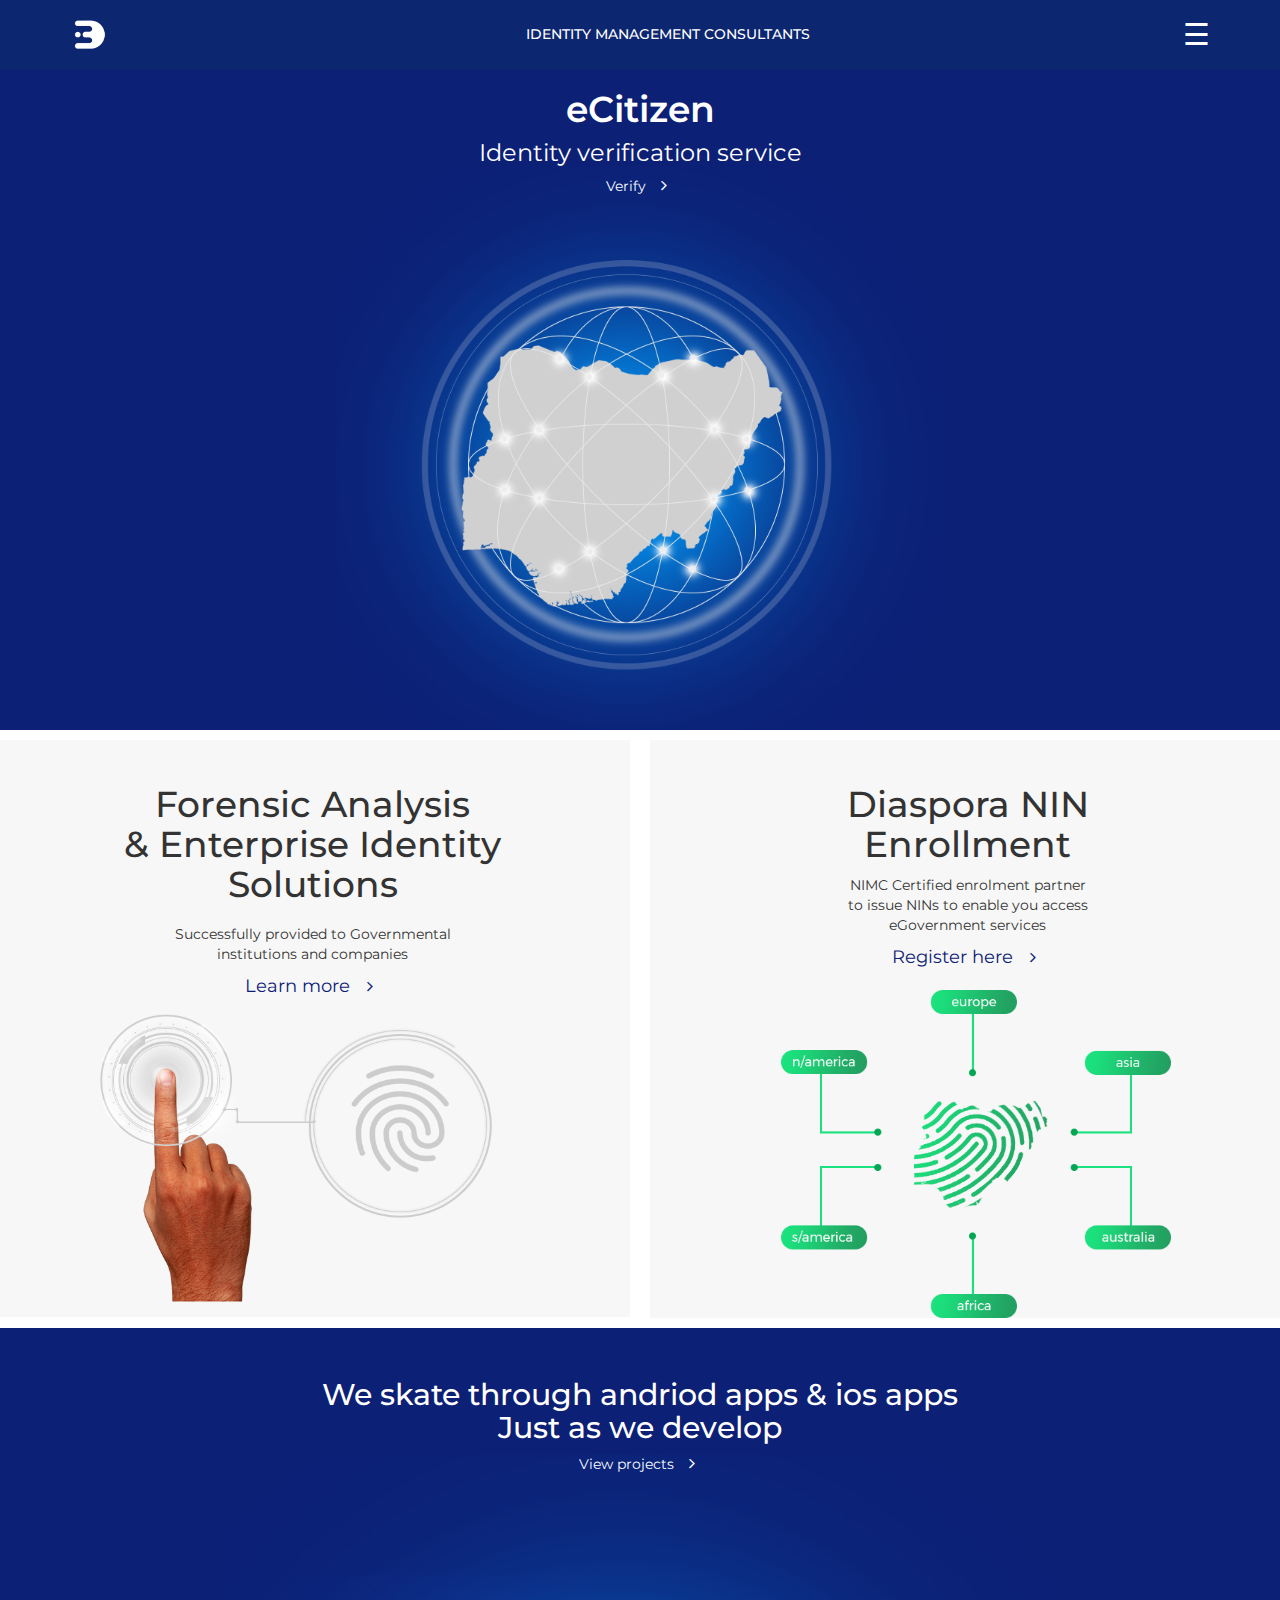
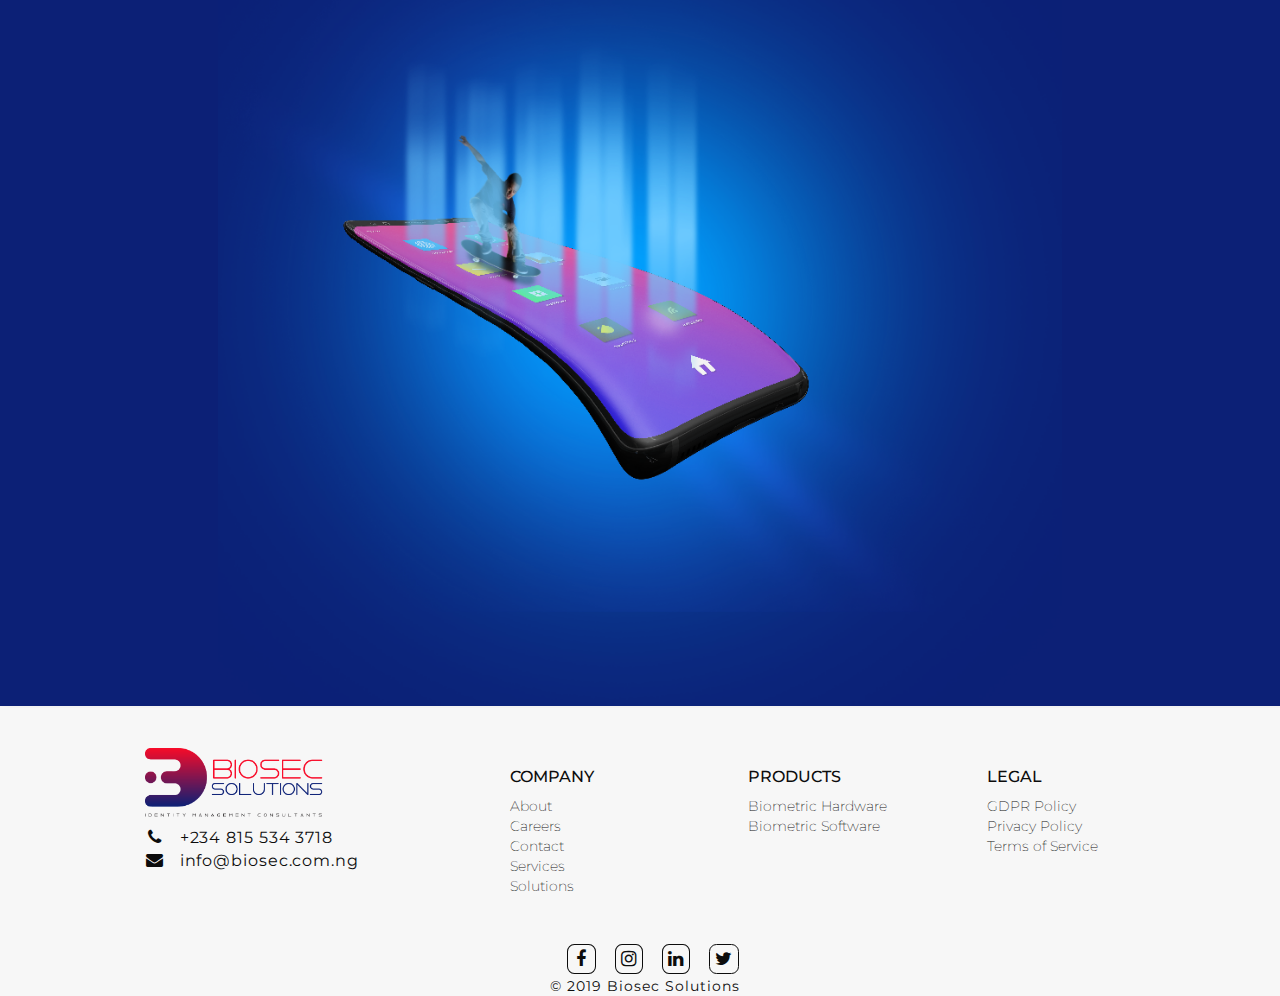
<file: biosec website/index.html>
<!DOCTYPE html>
<html lang="en">

<head>
    <meta charset="UTF-8">
    <meta name="viewport" content="width=device-width, initial-scale=1.0">
    <meta http-equiv="X-UA-Compatible" content="ie=edge">
    <title>Biosec_Hompage</title>
    <link rel="stylesheet" href="https://cdnjs.cloudflare.com/ajax/libs/font-awesome/4.7.0/css/font-awesome.min.css">
    <link rel="stylesheet" href="bootstrap.min.css">
    <link href="https://fonts.googleapis.com/css?family=Montserrat&display=swap" rel="stylesheet">
    <link rel="stylesheet" href="style.css">
    <script src="jquery-3.4.1.min.js"></script>
    <script src="bootstrap.min.js"></script>

</head>

<body>
	 <div class="navbar navbar-inverse navbar-fixed-top">
        <div class="container">
            <div class="navbar-header">
                <div class="navbar-brand">
                    <a href="index.html"><img height="40px" src="img/BIOSEC Solutions Logo-03.png"></a>
                </div>
                
            </div>
            <div class="text-center">
                <h4>IDENTITY MANAGEMENT CONSULTANTS</h4>
            </div>
            <div class="hamburger">
                <ul class="nav navbar-nav navbar-right">
                    <li class="dropdown"><a class="dropdown-toggle" data-toggle="dropdown" href="#">&#9776</a>
                        <ul class="dropdown-menu text-right">
                            <li class="text-right"><a href="service.html">Services</a></li>
                            <li class="text-right"><a href="solutions.html">Solutions</a></li>
                            <li class="text-right"><a href="large_scale.html">Biometric Products</a></li>
                            <li class="text-right"><a href="project.html">Projects</a></li>
                            <li class="text-right"><a href="about.html"> About</a></li>
                            <li class="text-right"><a href="#">Careers</a></li>
                            <li class="text-right"><a href="#">Contact</a></li>
                        </ul>
                    </li>
                </ul>
            </div>
        </div>
    </div>
		
    <div class="container-fluid">
        <div class="row blue">
            <div class="middle-text1 text-center">
                <h1 class="page-heading">eCitizen</h1>
                <h4>Identity verification service </h4>
                <a href="#">Verify&nbsp;&nbsp;<i class="fa fa-angle-right"></i></a>
            </div>
            <div class="text-center">
				<br><br>
                <img class="col-xs-12 col-md-6 col-md-offset-3" src="img/e-citizen-map.png" alt="eCitizen">
            </div>
            </div>
        </div>
        <div class="row">
            <div class="col-md-6 grey">
                <div class="grey-text text-center">
                    <h2>Forensic Analysis <br> & Enterprise Identity <br> Solutions</h2>
                    <p>Successfully provided to Governmental <br> institutions and companies</p>
                    <a href="#">Learn more&nbsp;&nbsp;<i class="fa fa-angle-right"></i></a>
                    <br>
                    <div class="text-center">
                        <img class="col-md-10" src="img/biometric-hand.png" alt="forensics">
                    </div>
                </div>
            </div>
            <div class="col-md-6 grey">
                <div class="grey-text text-center">
                    <h1>Diaspora NIN <br> Enrollment</h1>
                    <p>NIMC Certified enrolment partner <br> to issue NINs to enable you access <br> eGovernment
                        services
                    </p>
                    <a href="#">Register here&nbsp;&nbsp;<i class="fa fa-angle-right"></i></a>
                    <br><br>
                    <div class="col-md-offset-2">
                        <img class="col-md-10" src="img/Diaspora-Enrolment.png" alt="enrollment">
                    </div>
                </div>
            </div>
        </div>
        <div class="row blue">
            <div class="middle-text2 col-xs-12 col-md-12">
                <h2 class="text-center">We skate through andriod apps & ios apps
                    <br>Just as we develop
                </h2>
                <p class="text-center"><a href="#">View projects&nbsp;&nbsp;<i class="fa fa-angle-right"></i></a></p>
            </div>
            <div class="text-center">
                <img class="col-xs-12 col-md-8 col-md-offset-2" src="img/Mobile-Development_Skating-image.png" alt="Mobile-Development">
            </div>
        </div>
	</div>
			<footer>
        <div class="footer-content">
            <div class="footer-contact">
                <a href="https://www.biosec.com.ng">
                    <img src="img/BIOSEC Solutions_identity management consultants_Logo.png"
                        alt="Biosec footer logo">
                </a>
                <span><i class="fa fa-phone"></i> &nbsp; +234 815 534 3718</span>
                <span><i class="fa fa-envelope"></i> &nbsp; info@biosec.com.ng</span>
            </div>
            <div class="footer-section company">
                <h2>company</h2>
                <ul>
                    <a href="https://www.biosec.com.ng/about.php">
                        <li>About</li>
                    </a>
                    <a href="https://www.biosec.com.ng/careers.php">
                        <li>Careers</li>
                    </a>
                    <a href="https://www.biosec.com.ng/contact.php">
                        <li>Contact</li>
                    </a>
                    <a href="https://www.biosec.com.ng/our-services.php">
                        <li>Services</li>
                    </a>
                    <a href="https://www.biosec.com.ng/our-solutions.php">
                        <li>Solutions</li>
                    </a>
                </ul>
            </div>
            <div class="footer-section biometric">
                <h2>products</h2>
                <ul>
                    <a href="https://www.biosec.com.ng/biometric-hardware.php">
                        <li>Biometric Hardware</li>
                    </a>
                    <a href="https://www.biosec.com.ng/biometric-software.php">
                        <li>Biometric Software</li>
                    </a>
                </ul>
            </div>
            <div class="footer-section legal">
                <h2>legal</h2>
                <a href="https://www.biosec.com.ng/view.php?download_file=BIOSEC_Data_Protection_Policy.pdf"
                    target="_blank">GDPR Policy</a>
                <a href="https://www.biosec.com.ng/view.php?download_file=BIOSEC_Privacy_Notice.pdf"
                    target="_blank">Privacy Policy</a>
                <a href="terms of service.html" target="_blank"> Terms of Service</a>
            </div>

            <div class="footer-bottom">
                <!--Footer Bottom container-->
                <div class="socials">
                    <a href="https://www.facebook.com/biosecng/" target="_blank">
                        <span><i class="fa fa-facebook"></i></span>
                    </a>
                    <a href="https://www.instagram.com/biosec.solutions" target="_blank">
                        <span><i class="fa fa-instagram"></i></span>
                    </a>
                    <a href="https://ng.linkedin.com/company/biosec-solutions/" target="_blank">
                        <span><i class="fa fa-linkedin"></i></span>
                    </a>
                    <a href="https://twitter.com/BiosecSol" target="_blank">
                        <span><i class="fa fa-twitter"></i></span>
                    </a>
                </div>
                <span>&copy; 2019 Biosec Solutions</span>
            </div>
    </footer>
</body>

</html>
</file>
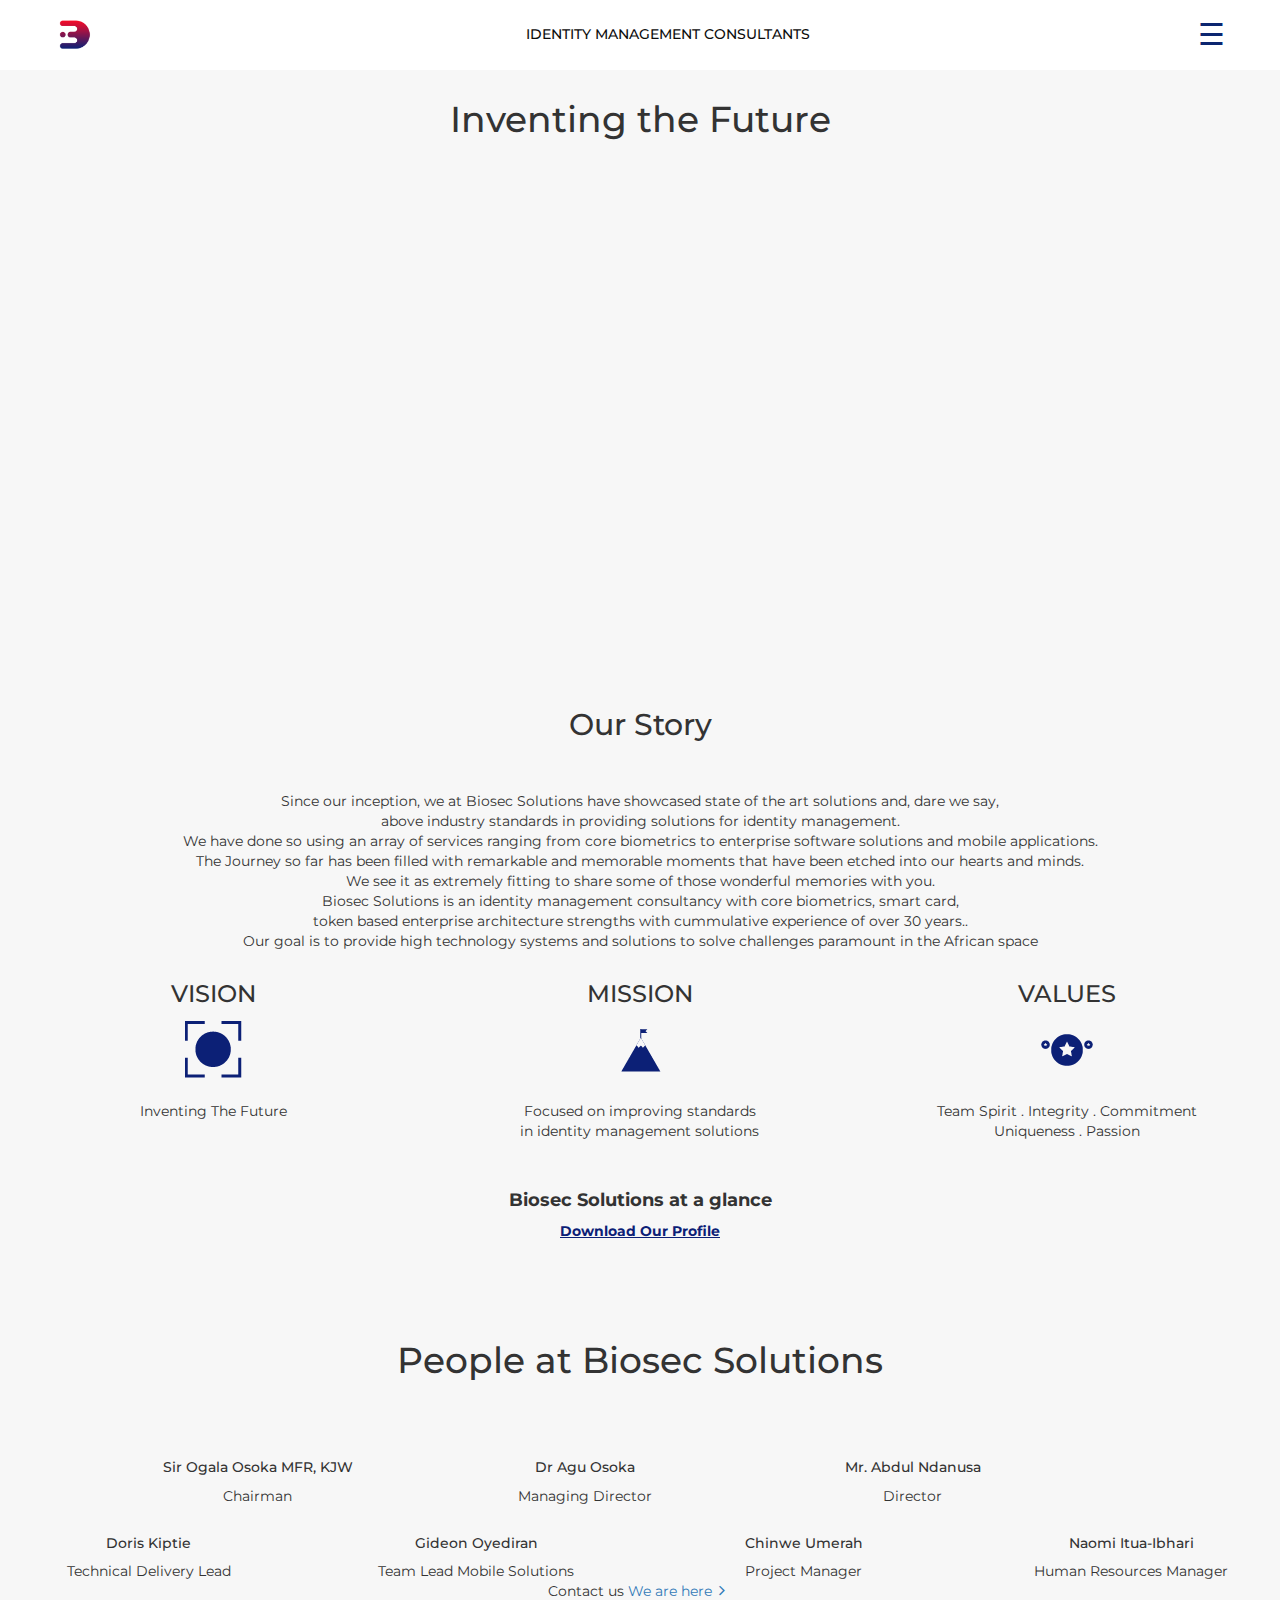
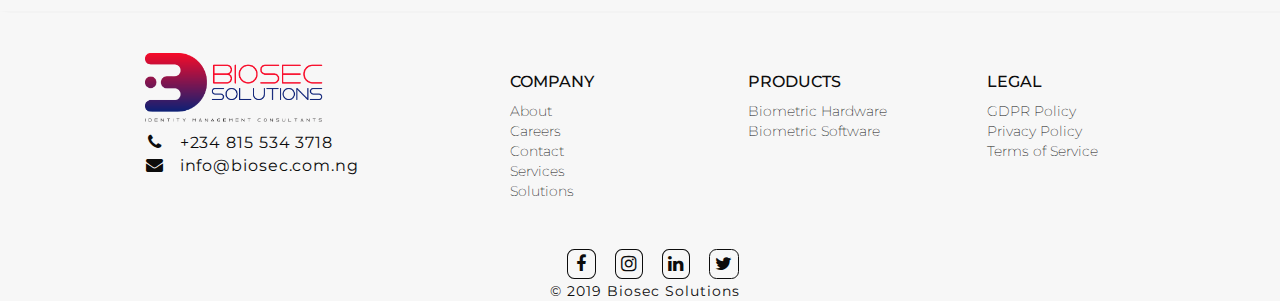
<file: biosec website/about.html>
<!DOCTYPE html>
<html lang="en">

<head>
    <meta charset="UTF-8">
    <meta name="viewport" content="width=device-width, initial-scale=1.0">
    <meta http-equiv="X-UA-Compatible" content="ie=edge">
    <title>Biosec_Hompage</title>
    <link rel="stylesheet" href="https://cdnjs.cloudflare.com/ajax/libs/font-awesome/4.7.0/css/font-awesome.min.css">
    <link rel="stylesheet" href="bootstrap.min.css">
    <link href="https://fonts.googleapis.com/css?family=Montserrat&display=swap" rel="stylesheet">
    <link rel="stylesheet" href="style.css">
    <script src="jquery-3.4.1.min.js"></script>
    <script src="bootstrap.min.js"></script>

</head>

<body>
	 <div class="navbar navbar-default navbar-fixed-top">
        <div class="container">
		<div class="row">
            <div class="navbar-header">
                <div class="navbar-brand">
                   <a href="index.html"><img height="40px" src="img/BIOSEC Solutions Logo-02.png"></a>
                </div>
                
            </div>
            <div class="text-center">
                <h4>IDENTITY MANAGEMENT CONSULTANTS</h4>
            </div>
            <div class="hamburger">
                <ul class="nav navbar-nav navbar-right">
                    <li class="dropdown"><a class="dropdown-toggle" data-toggle="dropdown" href="#">&#9776</a>
                        <ul class="dropdown-menu text-right">
                            <li class="text-right"><a href="service.html">Services</a></li>
                            <li class="text-right"><a href="solutions.html">Solutions</a></li>
                            <li class="text-right"><a href="large_scale.html">Biometric Products</a></li>
                            <li class="text-right"><a href="project.html">Projects</a></li>
                            <li class="text-right"><a href="about.html">About</a></li>
                            <li class="text-right"><a href="#">Careers</a></li>
                            <li class="text-right"><a href="#">Contact</a></li>
                        </ul>
                    </li>
                </ul>
            </div>
			</div>
        </div>
    </div>
	
    <div class="container-fluid about">
        <div class="row ">
            <div class="text-center">
				<h1 class="page-heading">Inventing the Future</h1>
				<iframe class="col-xs-12 col-md-8 col-md-offset-2" height="468" src="https://www.youtube.com/embed/JCKHPsOPziQ" frameborder="0" allow="accelerometer; autoplay; encrypted-media; gyroscope; picture-in-picture" allowfullscreen></iframe>
            </div>
        </div>
		
		<div class="row ">
            <div class="text-center">
				<h2 class="page-heading">Our Story</h2>
				<p>Since our inception, we at Biosec Solutions have showcased state of the art solutions and, dare we say,
				<br>above industry standards in providing solutions for identity management.
				<br>We have done so using an array of services ranging from core biometrics to enterprise software solutions and mobile applications.
				<br>The Journey so far has been filled with remarkable and memorable moments that have been etched into our hearts and minds.
				<br>We see it as extremely fitting to share some of those wonderful memories with you.
				<br>Biosec Solutions is an identity management consultancy with core biometrics, smart card,
				<br>token based enterprise architecture strengths with cummulative experience of over 30 years..
				<br>Our goal is to provide high technology systems and solutions to solve challenges paramount in the African space</p>
			</div>
				<div class="text-center">
					<div class="col-md-4">
						<h3>VISION</h3>
						<img class="about_images" src="img/biosec about page_icon-01.png">
						<p>Inventing The Future</p>
					</div>
					
					<div class="col-md-4">
						<h3>MISSION</h3>
						<img class="about_images" src="img/biosec about page_icon-02.png">
						
						<p>Focused on improving standards
							<br>in identity management solutions</p>
					</div>
					
					<div class="col-md-4">
						<h3>VALUES</h3>
						<img class="about_images" src="img/biosec about page_icon-03.png">
						<p>Team Spirit . Integrity . Commitment
							<br>Uniqueness . Passion</p>
					</div>
				</div>

				<div class="col-md-12">
					<div class="text-center">
						<div class="download_profile">
							<h4><b>Biosec Solutions at a glance</b></h4>
							<a href="#">Download Our Profile</a>
						</div>
					</div>
				</div>
				
			<div class="row ">
				<div class="text-center">
					<h1 class="page-heading">People at Biosec Solutions</h1>
					<div class="col-md-3 col-md-offset-1">
						<div class="text-center">
							<img>
						</div>
						<h5>Sir Ogala Osoka MFR, KJW</h5>
						<span>Chairman</span>
					</div>
					<div class="col-md-3">
						<div class="text-center">
							<img>
						</div>
						<h5>Dr Agu Osoka</h5>
						<span>Managing Director</span>
					</div>
					<div class="col-md-3">
						<div class="text-center">
							<img>
						</div>
						<h5>Mr. Abdul Ndanusa</h5>
						<span>Director</span>
					</div>
					<br>
					<div class="col-md-3">
						<div class="text-center">
							<img>
						</div>
						<h5>Doris Kiptie</h5>
						<span>Technical Delivery Lead</span>
					</div>
					<div class="col-md-3">
						<div class="text-center">
							<img>
						</div>
						<h5>Gideon Oyediran</h5>
						<span>Team Lead Mobile Solutions</span>
					</div>
					<div class="col-md-3">
						<div class="text-center">
							<img>
						</div>
						<h5>Chinwe Umerah</h5>
						<span>Project Manager</span>
					</div>
					<div class="col-md-3">
						<div class="text-center">
							<img>
						</div>
						<h5>Naomi Itua-Ibhari</h5>
						<span>Human Resources Manager</span>
					</div>
				</div>
        </div>
		
			<div class="text-center">
				<p>Contact us&nbsp;<a href="#">We are here<i class="fa fa-angle-right"></i></a></p>
			</div>
			
            </div>
			<div>
			</div>
        </div>
		</div>
		 
<footer>
        <div class="footer-content">
            <div class="footer-contact">
                <a href="https://www.biosec.com.ng">
                    <img src="img/BIOSEC Solutions_identity management consultants_Logo.png"
                        alt="Biosec footer logo">
                </a>
                <span><i class="fa fa-phone"></i> &nbsp; +234 815 534 3718</span>
                <span><i class="fa fa-envelope"></i> &nbsp; info@biosec.com.ng</span>
            </div>
            <div class="footer-section company">
                <h2>company</h2>
                <ul>
                    <a href="https://www.biosec.com.ng/about.php">
                        <li>About</li>
                    </a>
                    <a href="https://www.biosec.com.ng/careers.php">
                        <li>Careers</li>
                    </a>
                    <a href="https://www.biosec.com.ng/contact.php">
                        <li>Contact</li>
                    </a>
                    <a href="https://www.biosec.com.ng/our-services.php">
                        <li>Services</li>
                    </a>
                    <a href="https://www.biosec.com.ng/our-solutions.php">
                        <li>Solutions</li>
                    </a>
                </ul>
            </div>
            <div class="footer-section biometric">
                <h2>products</h2>
                <ul>
                    <a href="https://www.biosec.com.ng/biometric-hardware.php">
                        <li>Biometric Hardware</li>
                    </a>
                    <a href="https://www.biosec.com.ng/biometric-software.php">
                        <li>Biometric Software</li>
                    </a>
                </ul>
            </div>
            <div class="footer-section legal">
                <h2>legal</h2>
                <a href="https://www.biosec.com.ng/view.php?download_file=BIOSEC_Data_Protection_Policy.pdf"
                    target="_blank">GDPR Policy</a>
                <a href="https://www.biosec.com.ng/view.php?download_file=BIOSEC_Privacy_Notice.pdf"
                    target="_blank">Privacy Policy</a>
                <a href="terms of service.html" target="_blank"> Terms of Service</a>
            </div>

            <div class="footer-bottom">
                <!--Footer Bottom container-->
                <div class="socials">
                    <a href="https://www.facebook.com/biosecng/" target="_blank">
                        <span><i class="fa fa-facebook"></i></span>
                    </a>
                    <a href="https://www.instagram.com/biosec.solutions" target="_blank">
                        <span><i class="fa fa-instagram"></i></span>
                    </a>
                    <a href="https://ng.linkedin.com/company/biosec-solutions/" target="_blank">
                        <span><i class="fa fa-linkedin"></i></span>
                    </a>
                    <a href="https://twitter.com/BiosecSol" target="_blank">
                        <span><i class="fa fa-twitter"></i></span>
                    </a>
                </div>
                <span>&copy; 2019 Biosec Solutions</span>
            </div>
    </footer>
</body>

</html>
</file>
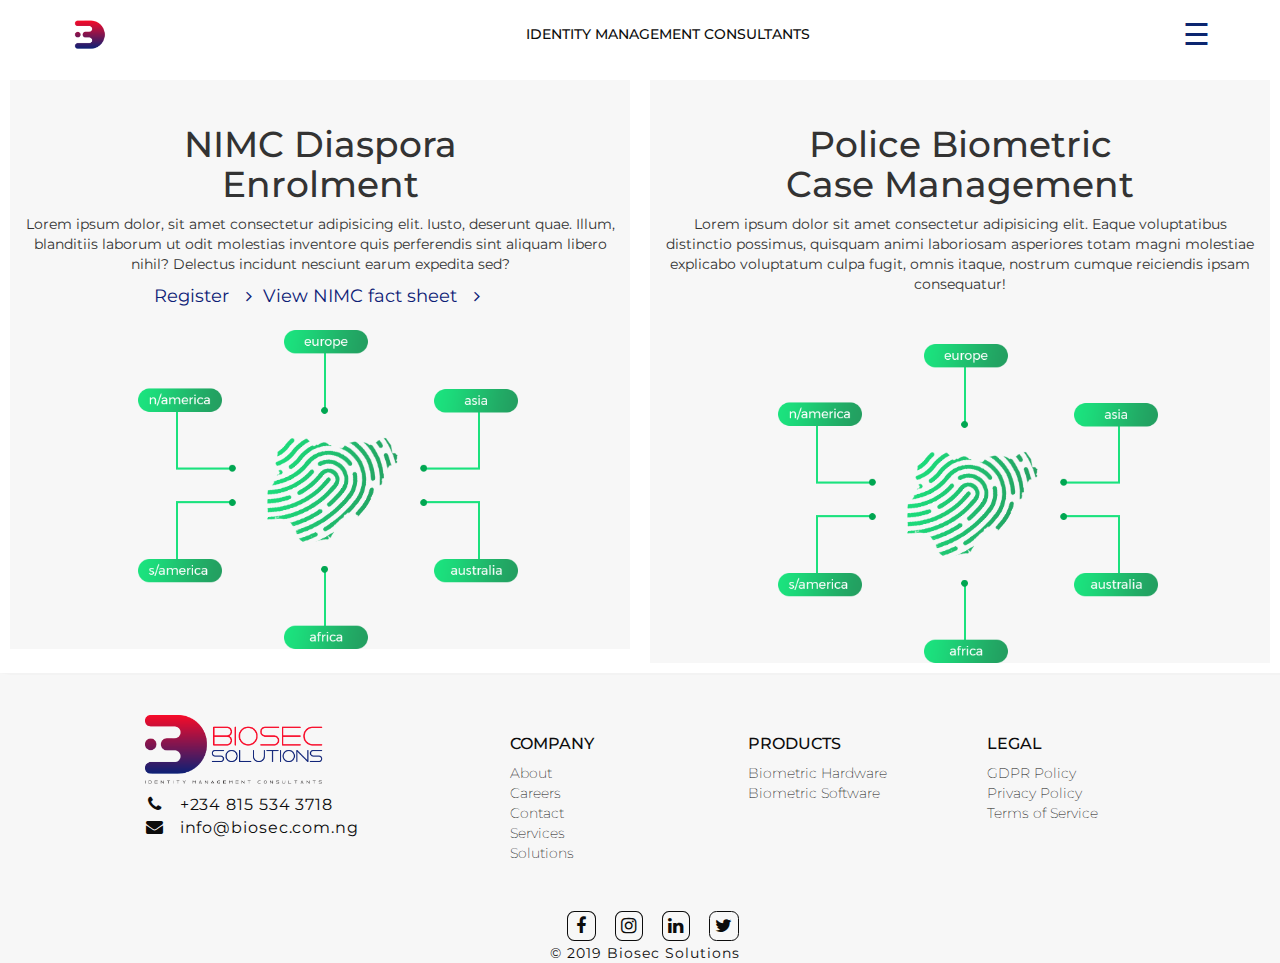
<file: biosec website/project.html>
<!DOCTYPE html>
<html lang="en">

<head>
    <meta charset="UTF-8">
    <meta name="viewport" content="width=device-width, initial-scale=1.0">
    <meta http-equiv="X-UA-Compatible" content="ie=edge">
    <title>Biosec_Hompage</title>
	<link rel="stylesheet" href="https://cdnjs.cloudflare.com/ajax/libs/font-awesome/4.7.0/css/font-awesome.min.css">
    <link rel="stylesheet" href="bootstrap.min.css">
    <link rel="stylesheet" href="style.css">
	<link href="https://fonts.googleapis.com/css?family=Montserrat&display=swap" rel="stylesheet">
    <script src="jquery-3.4.1.min.js"></script>
    <script src="bootstrap.min.js"></script>
</head>

<body>
    <div class="navbar navbar-default navbar-fixed-top">
        <div class="container">
            <div class="navbar-header">
                <div class="navbar-brand">
                    <a href="index.html"><img height="40px" src="img/BIOSEC Solutions Logo-02.png"></a>
                </div>
                
            </div>
            <div class="text-center">
                <h4>IDENTITY MANAGEMENT CONSULTANTS</h4>
            </div>
            <div class="hamburger">
                <ul class="nav navbar-nav navbar-right">
                    <li class="dropdown"><a class="dropdown-toggle" data-toggle="dropdown" href="#">&#9776</a>
                        <ul class="dropdown-menu text-right">
                            <li class="text-right"><a href="service.html">Services</a></li>
                            <li class="text-right"><a href="solutions.html">Solutions</a></li>
                            <li class="text-right"><a href="large_scale.html">Biometric Products</a></li>
                            <li class="text-right"><a href="project.html">Projects</a></li>
                            <li class="text-right"><a href="about.html"> About</a></li>
                            <li class="text-right"><a href="#">Careers</a></li>
                            <li class="text-right"><a href="#">Contact</a></li>
                        </ul>
                    </li>
                </ul>
            </div>
        </div>
    </div>
    <div class="container-fluid projects">
        <div class="row">
            <div class="col-md-6 text-center grey">
                <div class="grey-text">
                    <h1>NIMC Diaspora <br> Enrolment</h1>
                    <p>Lorem ipsum dolor, sit amet consectetur adipisicing elit. Iusto, deserunt quae. Illum, blanditiis
                        laborum ut odit molestias inventore quis perferendis sint aliquam libero nihil? Delectus
                        incidunt nesciunt earum expedita sed?</p>
                    <a href="#">Register&nbsp;&nbsp;<i class="fa fa-angle-right"></i></a>
                    <a href="#">View NIMC fact sheet&nbsp;&nbsp;<i class="fa fa-angle-right"></i></a>
                    <br><br>
                    <div class="col-md-offset-2">
                        <img class="col-md-10" src="img/Diaspora-Enrolment.png" alt="enrollment">
                    </div>
                </div>
            </div>
            <div class="col-md-6 text-center grey">
                <div class="grey-text">
                    <h1>Police Biometric <br> Case Management</h1>
                    <p> Lorem ipsum dolor sit amet consectetur adipisicing elit. Eaque voluptatibus distinctio possimus,
                        quisquam animi laboriosam asperiores totam magni molestiae explicabo voluptatum culpa fugit,
                        omnis itaque, nostrum cumque reiciendis ipsam consequatur!</p>
                    <br><br>
                    <div class="col-md-offset-2">
                        <img class="col-md-10" src="img/Diaspora-Enrolment.png" alt="enrollment">
                    </div>
                </div>
            </div>
	   </div>
        </div>
		 <footer>
        <div class="footer-content">
            <div class="footer-contact">
                <a href="https://www.biosec.com.ng">
                    <img src="img/BIOSEC Solutions_identity management consultants_Logo.png"
                        alt="Biosec footer logo">
                </a>
                <span><i class="fa fa-phone"></i> &nbsp; +234 815 534 3718</span>
                <span><i class="fa fa-envelope"></i> &nbsp; info@biosec.com.ng</span>
            </div>
            <div class="footer-section company">
                <h2>company</h2>
                <ul>
                    <a href="https://www.biosec.com.ng/about.php">
                        <li>About</li>
                    </a>
                    <a href="https://www.biosec.com.ng/careers.php">
                        <li>Careers</li>
                    </a>
                    <a href="https://www.biosec.com.ng/contact.php">
                        <li>Contact</li>
                    </a>
                    <a href="https://www.biosec.com.ng/our-services.php">
                        <li>Services</li>
                    </a>
                    <a href="https://www.biosec.com.ng/our-solutions.php">
                        <li>Solutions</li>
                    </a>
                </ul>
            </div>
            <div class="footer-section biometric">
                <h2>products</h2>
                <ul>
                    <a href="https://www.biosec.com.ng/biometric-hardware.php">
                        <li>Biometric Hardware</li>
                    </a>
                    <a href="https://www.biosec.com.ng/biometric-software.php">
                        <li>Biometric Software</li>
                    </a>
                </ul>
            </div>
            <div class="footer-section legal">
                <h2>legal</h2>
                <a href="https://www.biosec.com.ng/view.php?download_file=BIOSEC_Data_Protection_Policy.pdf"
                    target="_blank">GDPR Policy</a>
                <a href="https://www.biosec.com.ng/view.php?download_file=BIOSEC_Privacy_Notice.pdf"
                    target="_blank">Privacy Policy</a>
                <a href="terms of service.html" target="_blank"> Terms of Service</a>
            </div>

            <div class="footer-bottom">
                <!--Footer Bottom container-->
                <div class="socials">
                    <a href="https://www.facebook.com/biosecng/" target="_blank">
                        <span><i class="fa fa-facebook"></i></span>
                    </a>
                    <a href="https://www.instagram.com/biosec.solutions" target="_blank">
                        <span><i class="fa fa-instagram"></i></span>
                    </a>
                    <a href="https://ng.linkedin.com/company/biosec-solutions/" target="_blank">
                        <span><i class="fa fa-linkedin"></i></span>
                    </a>
                    <a href="https://twitter.com/BiosecSol" target="_blank">
                        <span><i class="fa fa-twitter"></i></span>
                    </a>
                </div>
                <span>&copy; 2019 Biosec Solutions</span>
            </div>
    </footer>
</body>

</html>
</file>
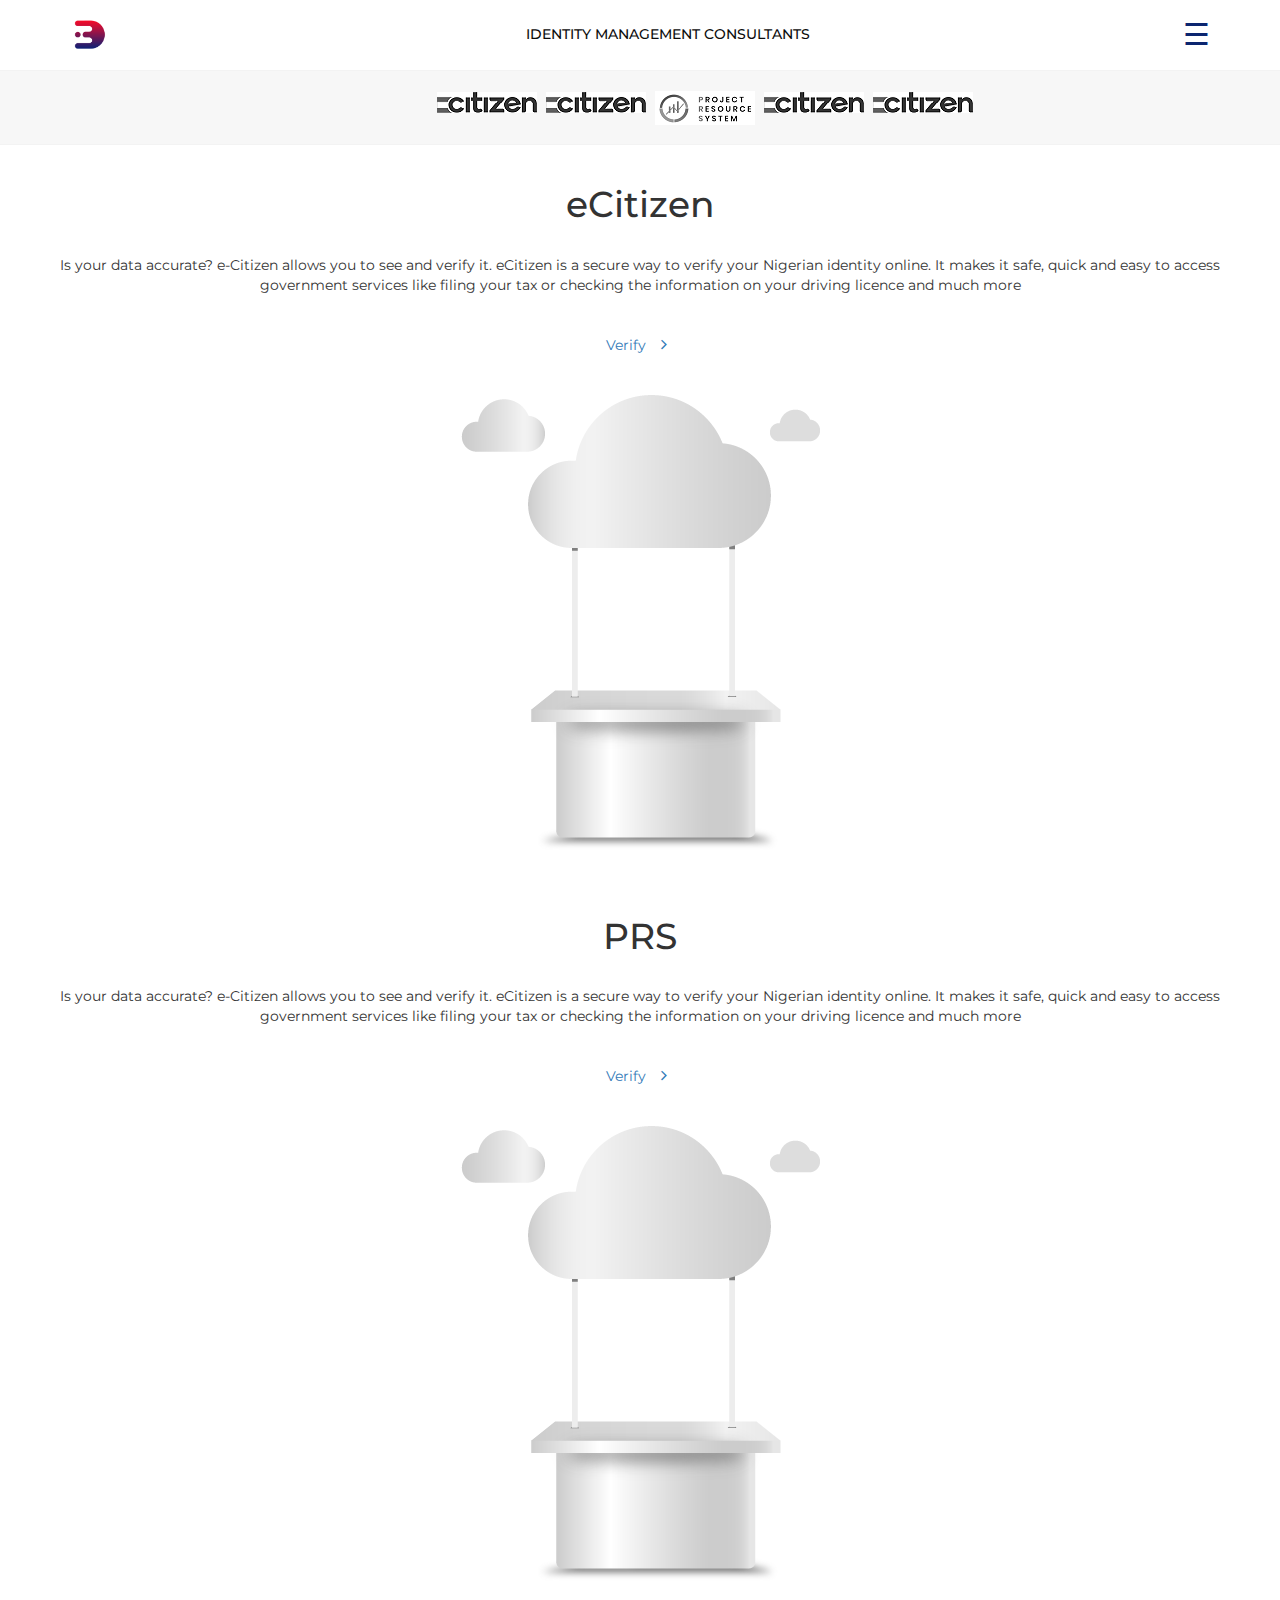
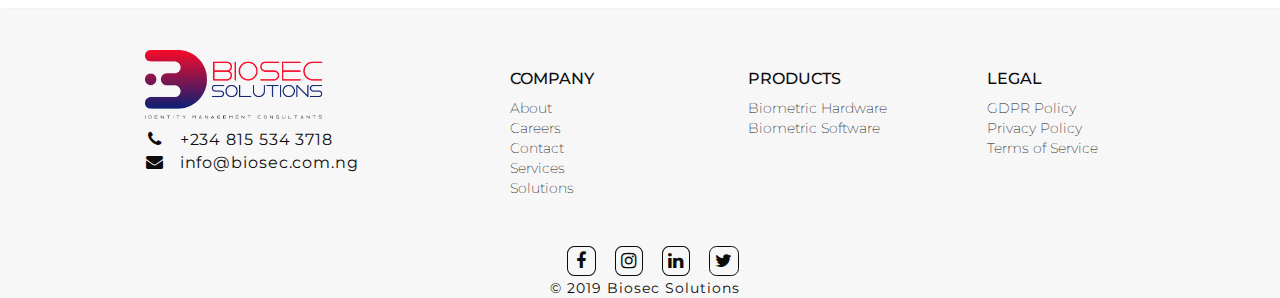
<file: biosec website/solutions.html>
<!DOCTYPE html>
<html lang="en">

<head>
    <meta charset="UTF-8">
    <meta name="viewport" content="width=device-width, initial-scale=1.0">
    <meta http-equiv="X-UA-Compatible" content="ie=edge">
    <title>Biosec_Hompage</title>
    <link rel="stylesheet" href="https://cdnjs.cloudflare.com/ajax/libs/font-awesome/4.7.0/css/font-awesome.min.css">
    <link rel="stylesheet" href="bootstrap.min.css">
    <link href="https://fonts.googleapis.com/css?family=Montserrat&display=swap" rel="stylesheet">
    <link rel="stylesheet" href="style.css">
    <script src="jquery-3.4.1.min.js"></script>
    <script src="bootstrap.min.js"></script>

</head>

<body>
    <div class="navbar navbar-default navbar-fixed-top">
        <div class="container">
            <div class="navbar-header">
                <div class="navbar-brand">
                    <a href="index.html"><img height="40px" src="img/BIOSEC Solutions Logo-02.png"></a>
                </div>
                
            </div>
            <div class="text-center">
                <h4>IDENTITY MANAGEMENT CONSULTANTS</h4>
            </div>
            <div class="hamburger">
                <ul class="nav navbar-nav navbar-right">
                    <li class="dropdown"><a class="dropdown-toggle" data-toggle="dropdown" href="#">&#9776</a>
                        <ul class="dropdown-menu text-right">
                            <li class="text-right"><a href="service.html">Services</a></li>
                            <li class="text-right"><a href="solutions.html">Solutions</a></li>
                            <li class="text-right"><a href="large_scale.html">Biometric Products</a></li>
                            <li class="text-right"><a href="project.html">Projects</a></li>
                            <li class="text-right"><a href="about.html"> About</a></li>
                            <li class="text-right"><a href="#">Careers</a></li>
                            <li class="text-right"><a href="#">Contact</a></li>
                        </ul>
                    </li>
                </ul>
            </div>
        </div>
    </div>
    <div class="row solutions">
		<ul class="nav nav-tabs text-center">
            <li class="col-xs-2 col-xs-offset-1 col-md-1 col-md-offset-4"><img src="img/eCitizen-Logo-grey.png"></li>
            <li class="col-xs-2  col-md-1"><img src="img/eCitizen-Logo-grey.png"></li>
            <li class="col-xs-2  col-md-1"><img src="img/prs_logo_grey.png"></li>
            <li class="col-xs-2  col-md-1"><img src="img/eCitizen-Logo-grey.png"></li> 
			<li class="col-xs-2  col-md-1"><img src="img/eCitizen-Logo-grey.png"></li>
        </ul>
		</div>
    <div class="container solutions">
        <div class="row ">
            <div class="text-center">
                <h1>eCitizen</h1>
				<p>Is your data accurate? e-Citizen allows you to see and verify it. eCitizen is a secure way to verify your Nigerian identity online.
				It makes it safe, quick and easy to access government services like filing your tax or checking the information on your driving licence and much more</p>
                <a href="#">Verify&nbsp;&nbsp;<i class="fa fa-angle-right"></i></a>
            </div>
            <div class="image-home1 text-center">
				<br><br>
                <img src="img/IdentityKiosk.png" alt="eCitizen">
            </div>
        </div>
        
        <div class="row ">
            <div class="text-center">
                <h1>PRS</h1>
				<p>Is your data accurate? e-Citizen allows you to see and verify it. eCitizen is a secure way to verify your Nigerian identity online.
				It makes it safe, quick and easy to access government services like filing your tax or checking the information on your driving licence and much more</p>
                <a href="#">Verify&nbsp;&nbsp;<i class="fa fa-angle-right"></i></a>
            </div>
            <div class="image-home1 text-center">
				<br><br>
                <img src="img/IdentityKiosk.png" alt="eCitizen">
            </div>
        </div>
        
    </div>
	<footer>
         <div class="footer-content">
            <div class="footer-contact">
                <a href="https://www.biosec.com.ng">
                    <img src="img/BIOSEC Solutions_identity management consultants_Logo.png"
                        alt="Biosec footer logo">
                </a>
                <span><i class="fa fa-phone"></i> &nbsp; +234 815 534 3718</span>
                <span><i class="fa fa-envelope"></i> &nbsp; info@biosec.com.ng</span>
            </div>
            <div class="footer-section company">
                <h2>company</h2>
                <ul>
                    <a href="https://www.biosec.com.ng/about.php">
                        <li>About</li>
                    </a>
                    <a href="https://www.biosec.com.ng/careers.php">
                        <li>Careers</li>
                    </a>
                    <a href="https://www.biosec.com.ng/contact.php">
                        <li>Contact</li>
                    </a>
                    <a href="https://www.biosec.com.ng/our-services.php">
                        <li>Services</li>
                    </a>
                    <a href="https://www.biosec.com.ng/our-solutions.php">
                        <li>Solutions</li>
                    </a>
                </ul>
            </div>
			
            <div class="footer-section biometric">
                <h2>products</h2>
                <ul>
                    <a href="https://www.biosec.com.ng/biometric-hardware.php">
                        <li>Biometric Hardware</li>
                    </a>
                    <a href="https://www.biosec.com.ng/biometric-software.php">
                        <li>Biometric Software</li>
                    </a>
                </ul>
            </div>
            <div class="footer-section legal">
                <h2>legal</h2>
                <a href="https://www.biosec.com.ng/view.php?download_file=BIOSEC_Data_Protection_Policy.pdf"
                    target="_blank">GDPR Policy</a>
                <a href="https://www.biosec.com.ng/view.php?download_file=BIOSEC_Privacy_Notice.pdf"
                    target="_blank">Privacy Policy</a>
                <a href="terms of service.html" target="_blank"> Terms of Service</a>
            </div>

            <div class="footer-bottom">
                <!--Footer Bottom container-->
                <div class="socials">
                    <a href="https://www.facebook.com/biosecng/" target="_blank">
                        <span><i class="fa fa-facebook"></i></span>
                    </a>
                    <a href="https://www.instagram.com/biosec.solutions" target="_blank">
                        <span><i class="fa fa-instagram"></i></span>
                    </a>
                    <a href="https://ng.linkedin.com/company/biosec-solutions/" target="_blank">
                        <span><i class="fa fa-linkedin"></i></span>
                    </a>
                    <a href="https://twitter.com/BiosecSol" target="_blank">
                        <span><i class="fa fa-twitter"></i></span>
                    </a>
                </div>
                <span>&copy; 2019 Biosec Solutions</span>
            </div>
    </footer>
</body>

</html>
</file>
<file: biosec website/style.css>
html, body {
	margin: 0;
	padding: 0;
	font-family: 'Montserrat', sans-serif;
}

.navbar {
 background: #ffffff;
 border-radius: 0;
 height: 70px;
 border: none;
}

.products h1 {
    clear:both;
    padding-top: 20px;
}

.navbar-inverse {
	border: none;
	background: #0c2670;
}


.navbar-inverse h4 {
    font-size: 14px;
    color: #ffffff;
    transform: translateY(17px);
}


.navbar-default h4 {
    font-size: 14px;
    color: #0c0c0c;
    transform: translateY(17px);
}

.navbar .hamburger {
    font-size: 30px;
    clear: both;
    transform: translate(0,-40px);
}


.navbar-inverse .navbar-nav>.open>a, .navbar-inverse .navbar-nav>.open>a:focus, .navbar-inverse .navbar-nav>.open>a:hover {
    color: #ffffff;
    background-color: #0c2670;
}

.navbar-inverse .navbar-nav>li>a {
    color: #ffffff;
}

.navbar-default .navbar-nav>.open>a, .navbar-default .navbar-nav>.open>a:focus, .navbar-default .navbar-nav>.open>a:hover {
    color: #0c2670;
    background-color: #f7f7f7;
}


.navbar-default .navbar-nav>li>a {
    color: #0c2670;
}

.navbar-inverse ul li ul {
    background: #05184d;
    padding: 10px 0;
    border: none;
}

.navbar-default ul li ul {
    background: #515151;
    padding: 10px 0;
    border: none;
}

.navbar a, .navbar a:visited{
    color: #ffffff;
}

.navbar-inverse ul li ul li a:hover{
    background: #030c25;
    color: #ffffff;
}

.navbar-default ul li ul li a:hover{
    background: #0c0c0c;
    color: #ffffff;
}



.blue {
	color: #ffffff;
	background: #0c2076;
}

.blue a{
	color: #ffffff;
	text-decoration: none;
	font-size: 14px;
}

.blue .middle-text1 {
	transform: translateY(70px);
}

.blue .middle-text1 h1 {
	font-size: 36px;
	font-weight: 600;
}

.blue .middle-text1 h4 {
	font-size: 24px;
	font-weight: 400;
}

.blue .middle-text2 {
	transform: translateY(30px);
}

.grey {
	background: #f7f7f7;
	border: 10px solid #ffffff;
	position: relative;
}

.grey-text {
	padding-top: 25px; 
	font-size: 14px;
}

.grey-text h2 {
	font-size:  36px;
	padding-bottom:  10px;
}

.grey a {
	font-size: 18px;
	color: #0c2076;
	text-decoration: none;
}

.service {
	margin-top: 70px;
}

#SaaS .prs{
	position: absolute;
	bottom: 2.98%;
	left: 2.8%;
	padding-top:10px;
}

#SaaS .doris{
	position: absolute;
	bottom: 3%;
	left: 43%;
	padding-top:10px;
}

#bio-training {
	font-size: 31px;
}


.mobile {
	padding-top: 40px;
	background: #f7f7f7;
	border: 10px solid #f7f7f7;
	clear: both;
}

.mobile h1 {
	font-size: 36px;
}


.btn-download {
	background: #f3f3f3;
	color: #000000;
	border: 2px solid #333;
	font-weight: bold;
	font-size: 10px;
}

.affiliates {
	border: 10px solid #f7f7f7;
}

.clients-header {
	margin-top: 50px;
	margin-bottom: 80px;
	font-size: 36px;
}

.clients {
	border: 6px solid #f7f7f7;
}

.solutions .nav-tabs {
    padding: 20px 0;
}
.solutions h1{
	padding-top: 20px;
	font-size: 36px;
	padding-bottom: 20px;
}

.solutions p {
	font-size: 14px;
	padding-bottom: 30px;
}

.products {
	background: #ffffff;
}

.nav-tabs {
	font-size: 16px;
	background: #f7f7f7;
	height: auto;
    width: 100%;
	margin-top: 70px;
	border-top: 1px solid #f3f3f3;
	border-bottom: 1px solid #f3f3f3;
}

.nav-tabs a {
	color: #000000;
	text-decoration: none;
	font-size: 16px;
	height: 100%;
}

.nav-tabs a:hover, .nav-tabs a:active  {
	background: #f3f3f3;
}

.products h4 {
	padding-top: 30px;
	padding-bottom: 30px;
}

.products a, .products a:hover , .products a:active {
	text-decoration: none;
}

.products .description {
	padding-bottom: 20px;
}

.products span {
	color: grey;
	font-weight: 500;
	font-size: 18px;
}

.products .more {
	display: none;
	font-size: 14px;
	color: #000000;
}

.products .read {
	border: none;
	outline: none;
	background: #ffffff;
	color: #0c2076;
	font-size: 16px;
}

.products button {
	background: #0c2076;
	color: #ffffff;
	margin-bottom: 40px;
	margin-top: 20px;
}

.projects {
    padding-top: 70px;
}

.about {
	background: #f7f7f7;
	padding-top: 50px;
}

.about .page-heading {
	margin-top: 50px;
	margin-bottom: 50px;
	font-weight: 500;
}

.about .download_profile {
	font-weight: bold;
	margin-top: 40px;
	margin-bottom: 100px;
}

.about .download_profile a {
	text-decoration: underline;
	color: #0c2076;
}

.about_images {
	margin-bottom: 20px;
}


footer {
    width: 100%;
    display: block;
    overflow: hidden;
    padding: 40px 0;
    background: #f7f7f7;
	clear: both;
    box-sizing: border-box;
    position: relative;
    z-index:1;
	border-left: 10px solid #f7f7f7;
	border-top: 2px solid #f3f3f3;
}

.footer-content {
    display: block;
    margin: 0 auto;
    width: 1100px;
    height: 100%;
}

.footer-content .footer-contact{
    width: 25%;
    float: left;
    height: 100%;
    margin: 0 50px;
    margin-bottom: 50px;
    display: block;
}

.footer-content .footer-contact img{
    width: 180px;
	padding-bottom: 10px;
}

.footer-content .footer-contact span {
    display: block;
    font-size: 16px;
    color: #0c0c0c;
    letter-spacing: 0.9px;
}


.footer-content .footer-section {
    width: calc(21.6666667% - 20px);
    margin-bottom: 50px;
    margin-right: 20px;
    float: left;
    height: 100%;
    color: #0c0c0c;
}

.footer-content .footer-section:last-child {
    margin-right: 0;
}

.footer-content .footer-section h2 {
    width: 100%;
    display: block;
    font-size: 16px;
    text-transform: uppercase;
    font-weight: 500;
	margin-left: 40px;
}

.footer-content .footer-section a {
    width: 100%;
    display: block;
    font-size: 14px;
    font-weight: 200;
    text-decoration: none;
}

.company a, .biometric a, .footer-bottom a, .legal a {
    display: block;
    font-size: 14px;
    text-decoration: none;
    list-style: none;
    color: #0c0c0c;
    transition: all 0.5s;
}

.legal a {
	margin-left: 40px;
}

.company ul a:hover, .biometric ul a:hover, .footer-bottom a , .legal a:hover {
    color: #0c0c0c;
    margin-left: 15px;
    transition: all 0.5s;
}

footer .footer-bottom {
    color: #0c0c0c;
    width: 100%;
    height: auto;
    display: block;
    text-align: center;
    position: absolute;
    bottom: 0;
    left: 0;
}

footer .footer-bottom span {
    margin: 5px 0;
    padding-bottom: 5px;
    letter-spacing: 1px;
} 

.footer-bottom .socials a {
    border: none;
    margin-top: 3px;
    margin-bottom: 2px;
    height: auto;
    color: #0c0c0c;
    display: inline-block;
    transition: all 0.5s;
}

.fa {
    font-size: 17px;
    font-family: FontAwesome;
    width: 20px;
    text-align: center;
    text-decoration: none;
}
  
.fa:hover {
    transition: all 0.5s;
}
  
.fa-facebook {
    color: #0c0c0c;
    border: 1px solid #0c0c0c;
    height: auto;
    width: auto;
    font-size: 18px;
    cursor: pointer;
    border-radius: 25%;
    padding: 5px 8px; 
}

.fa-facebook:hover {
    color: #000000;
    border: 2px solid #000000;
}

  .fa-twitter {
    color: #0c0c0c;
    border: 1px solid #0c0c0c;
    height: auto;
    width: auto;
    font-size: 18px;
    cursor: pointer;
    border-radius: 25%;
    padding: 5px;
}

.fa-twitter:hover {
    color: #000000;
    border: 2px solid #000000;
}

.fa-instagram {
    color: #0c0c0c;
    border: 1px solid #0c0c0c;
    height: auto;
    width: auto;
    font-size: 18px;
    cursor: pointer;
    border-radius: 25%;
    padding: 5px;
}

.fa-instagram:hover {
    color: #000000;
    border: 2px solid #000000;
}

.fa-linkedin {
    color:  #0c0c0c;
    border: 1px solid #0c0c0c;
    height: auto;
    width: auto;
    font-size: 18px;
    cursor: pointer;
    border-radius: 25%;
    padding: 5px;
}

.fa-linkedin:hover {
    color:  #000000;
    border: 2px solid #000000;
}

@media(max-width: 768px){

    .footer .footer-content {
        width: 90%
     }

    .footer .footer-contact {
	margin-left: 2px
     }

    .footer-content .footer-contact,
    .footer-content .footer-section {
        width: 100%;
        margin-bottom: 50px;
    }
</file>
